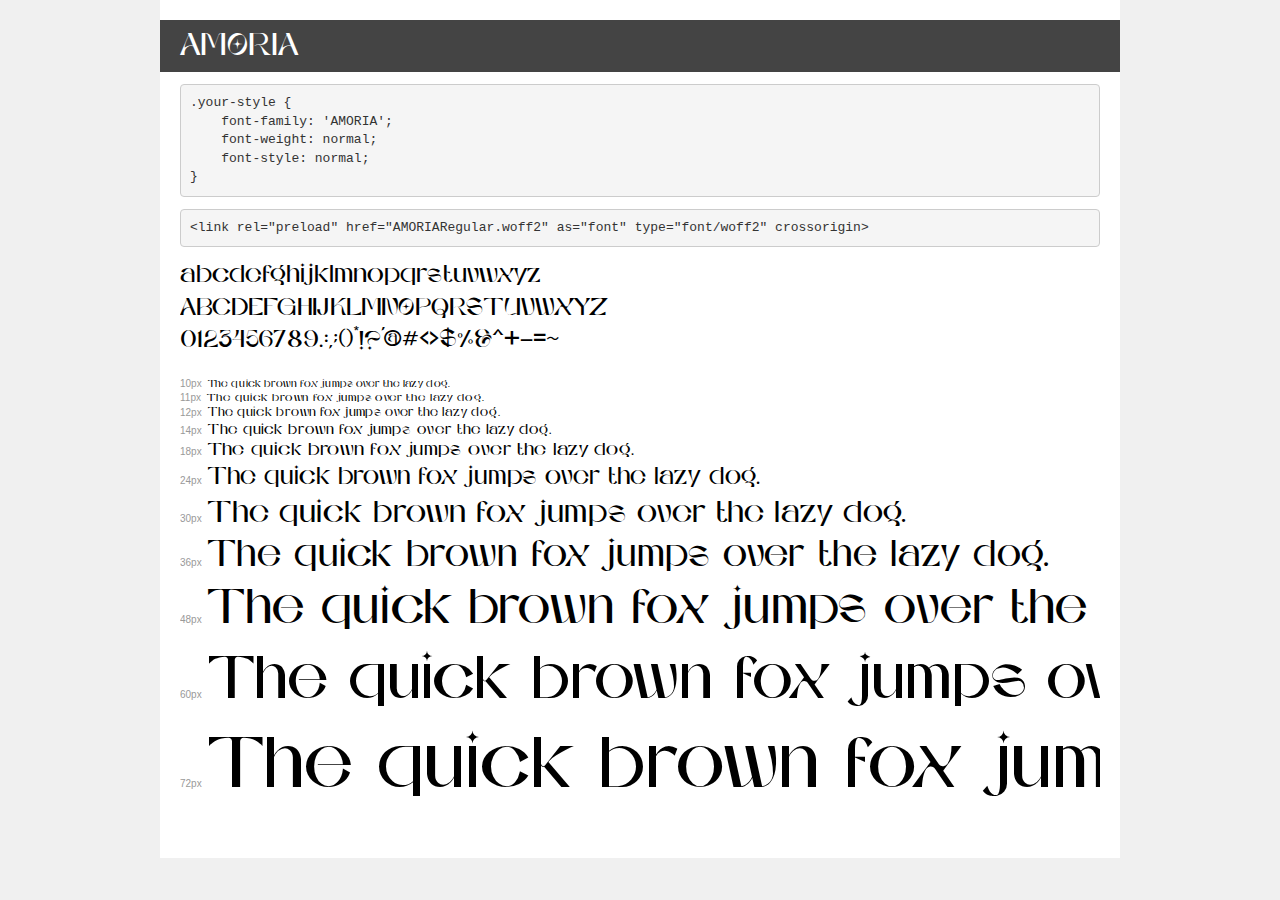
<file: fonts/demo.html>
<!DOCTYPE html>
<html lang="en">
<head>
    <meta charset="utf-8">
    <meta http-equiv="X-UA-Compatible" content="IE=edge">
    <meta name="viewport" content="width=device-width, initial-scale=1">
    <meta name="robots" content="noindex, noarchive">
    <meta name="format-detection" content="telephone=no">
    <title>Transfonter demo</title>
    <link href="stylesheet.css" rel="stylesheet">
    <style>
        /*
        http://meyerweb.com/eric/tools/css/reset/
        v2.0 | 20110126
        License: none (public domain)
        */
        html, body, div, span, applet, object, iframe,
        h1, h2, h3, h4, h5, h6, p, blockquote, pre,
        a, abbr, acronym, address, big, cite, code,
        del, dfn, em, img, ins, kbd, q, s, samp,
        small, strike, strong, sub, sup, tt, var,
        b, u, i, center,
        dl, dt, dd, ol, ul, li,
        fieldset, form, label, legend,
        table, caption, tbody, tfoot, thead, tr, th, td,
        article, aside, canvas, details, embed,
        figure, figcaption, footer, header, hgroup,
        menu, nav, output, ruby, section, summary,
        time, mark, audio, video {
            margin: 0;
            padding: 0;
            border: 0;
            font-size: 100%;
            font: inherit;
            vertical-align: baseline;
        }
        /* HTML5 display-role reset for older browsers */
        article, aside, details, figcaption, figure,
        footer, header, hgroup, menu, nav, section {
            display: block;
        }
        body {
            line-height: 1;
        }
        ol, ul {
            list-style: none;
        }
        blockquote, q {
            quotes: none;
        }
        blockquote:before, blockquote:after,
        q:before, q:after {
            content: '';
            content: none;
        }
        table {
            border-collapse: collapse;
            border-spacing: 0;
        }
        /* demo styles */
        body {
            background: #f0f0f0;
            color: #000;
        }
        .page {
            background: #fff;
            width: 920px;
            margin: 0 auto;
            padding: 20px 20px 0 20px;
            overflow: hidden;
        }
        .font-container {
            overflow-x: auto;
            overflow-y: hidden;
            margin-bottom: 40px;
            line-height: 1.3;
            white-space: nowrap;
            padding-bottom: 5px;
        }
        h1 {
            position: relative;
            background: #444;
            font-size: 32px;
            color: #fff;
            padding: 10px 20px;
            margin: 0 -20px 12px -20px;
        }
        .letters {
            font-size: 25px;
            margin-bottom: 20px;
        }
        .s10:before {
            content: '10px';
        }
        .s11:before {
            content: '11px';
        }
        .s12:before {
            content: '12px';
        }
        .s14:before {
            content: '14px';
        }
        .s18:before {
            content: '18px';
        }
        .s24:before {
            content: '24px';
        }
        .s30:before {
            content: '30px';
        }
        .s36:before {
            content: '36px';
        }
        .s48:before {
            content: '48px';
        }
        .s60:before {
            content: '60px';
        }
        .s72:before {
            content: '72px';
        }
        .s10:before, .s11:before, .s12:before, .s14:before,
        .s18:before, .s24:before, .s30:before, .s36:before,
        .s48:before, .s60:before, .s72:before {
            font-family: Arial, sans-serif;
            font-size: 10px;
            font-weight: normal;
            font-style: normal;
            color: #999;
            padding-right: 6px;
        }
        pre {
            display: block;
            padding: 9px;
            margin: 0 0 12px;
            font-family: Monaco, Menlo, Consolas, "Courier New", monospace;
            font-size: 13px;
            line-height: 1.428571429;
            color: #333;
            font-weight: normal;
            font-style: normal;
            background-color: #f5f5f5;
            border: 1px solid #ccc;
            overflow-x: auto;
            border-radius: 4px;
        }
        /* responsive */
        @media (max-width: 959px) {
            .page {
                width: auto;
                margin: 0;
            }
        }
    </style>
</head>
<body>
<div class="page">
    <div class="demo">
        <h1 style="font-family: 'AMORIA'; font-weight: normal; font-style: normal;">AMORIA</h1>
        <pre title="Usage">.your-style {
    font-family: 'AMORIA';
    font-weight: normal;
    font-style: normal;
}</pre>
        <pre title="Preload (optional)">
&lt;link rel=&quot;preload&quot; href=&quot;AMORIARegular.woff2&quot; as=&quot;font&quot; type=&quot;font/woff2&quot; crossorigin&gt;</pre>
        <div class="font-container" style="font-family: 'AMORIA'; font-weight: normal; font-style: normal;">
            <p class="letters">
                abcdefghijklmnopqrstuvwxyz<br>
ABCDEFGHIJKLMNOPQRSTUVWXYZ<br>
                0123456789.:,;()*!?'@#&lt;&gt;$%&^+-=~
            </p>
            <p class="s10" style="font-size: 10px;">The quick brown fox jumps over the lazy dog.</p>
            <p class="s11" style="font-size: 11px;">The quick brown fox jumps over the lazy dog.</p>
            <p class="s12" style="font-size: 12px;">The quick brown fox jumps over the lazy dog.</p>
            <p class="s14" style="font-size: 14px;">The quick brown fox jumps over the lazy dog.</p>
            <p class="s18" style="font-size: 18px;">The quick brown fox jumps over the lazy dog.</p>
            <p class="s24" style="font-size: 24px;">The quick brown fox jumps over the lazy dog.</p>
            <p class="s30" style="font-size: 30px;">The quick brown fox jumps over the lazy dog.</p>
            <p class="s36" style="font-size: 36px;">The quick brown fox jumps over the lazy dog.</p>
            <p class="s48" style="font-size: 48px;">The quick brown fox jumps over the lazy dog.</p>
            <p class="s60" style="font-size: 60px;">The quick brown fox jumps over the lazy dog.</p>
            <p class="s72" style="font-size: 72px;">The quick brown fox jumps over the lazy dog.</p>
        </div>
    </div>

</div>
</body>
</html>
</file>
<file: fonts/stylesheet.css>
@font-face {
    font-family: 'AMORIA';
    src: url('AMORIARegular.woff2') format('woff2'),
        url('AMORIARegular.woff') format('woff');
    font-weight: normal;
    font-style: normal;
    font-display: swap;
}
</file>
